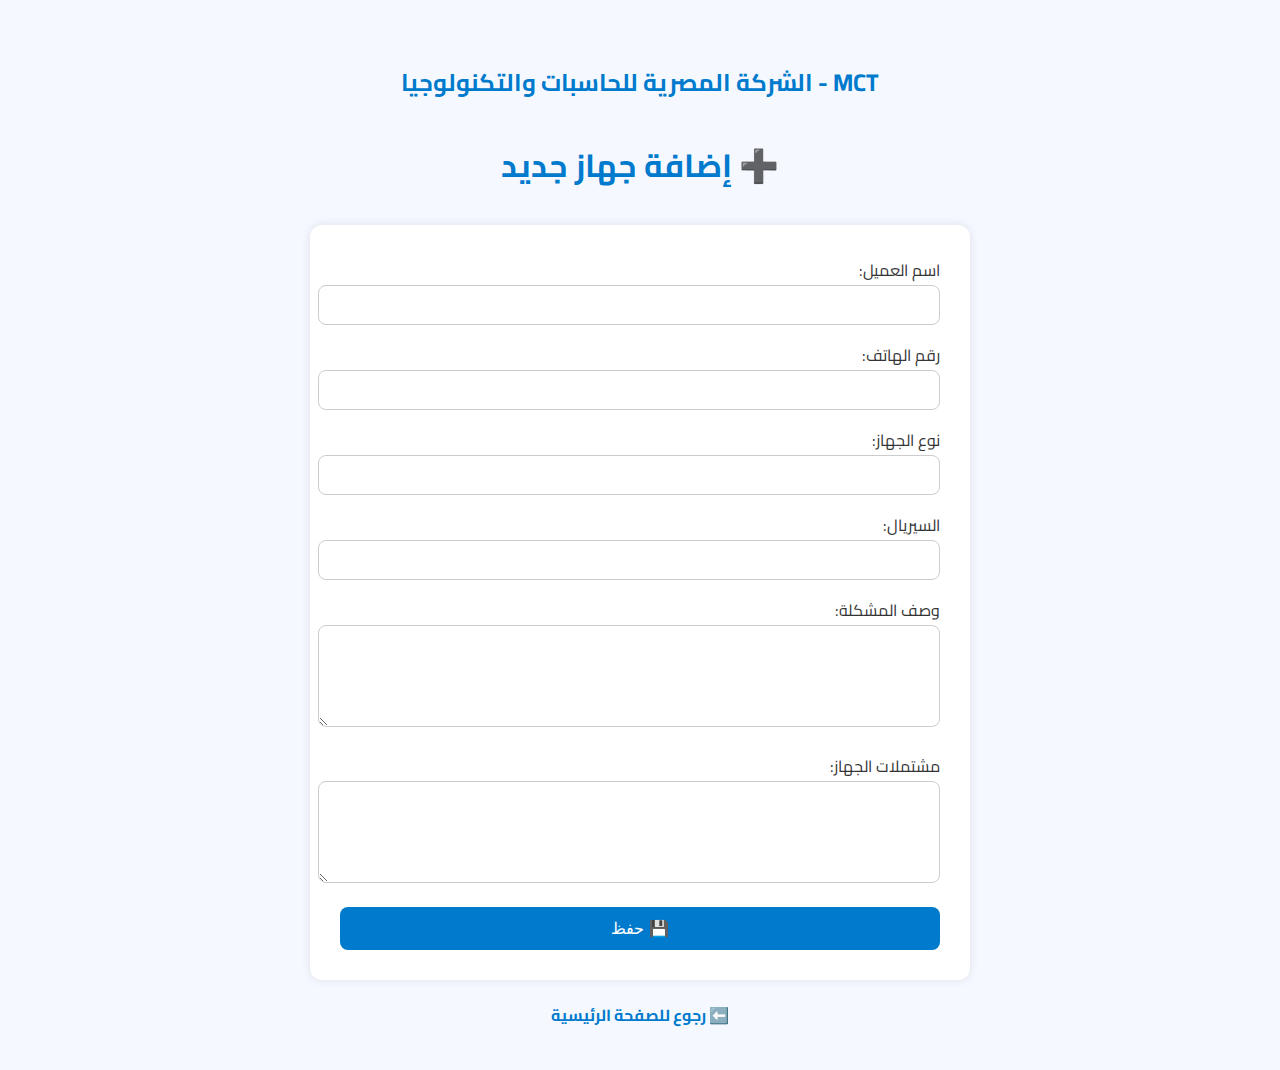
<file: templates/add_device.html>
<!DOCTYPE html>
<html lang="ar" dir="rtl">
<head>
    <meta charset="UTF-8">
    <title>➕ إضافة جهاز جديد</title>
    <link href="https://fonts.googleapis.com/css2?family=Cairo&display=swap" rel="stylesheet">
    <style>
        body {
            font-family: 'Cairo', sans-serif;
            background-color: #f5f9ff;
            padding: 40px;
            margin: 0;
        }

        .header {
            text-align: center;
            margin-bottom: 30px;
        }

        .header h2 {
            color: #007acc;
        }

        h1 {
            text-align: center;
            color: #007acc;
            margin-bottom: 30px;
        }

        form {
            max-width: 600px;
            margin: auto;
            background: #ffffff;
            padding: 30px;
            border-radius: 12px;
            box-shadow: 0 0 10px rgba(0,0,0,0.1);
        }

        label {
            display: block;
            margin-bottom: 15px;
            color: #333;
        }

        input[type="text"],
        textarea {
            width: 100%;
            padding: 10px;
            border: 1px solid #ccc;
            border-radius: 8px;
            font-size: 16px;
        }

        textarea {
            height: 80px;
        }

        button {
            width: 100%;
            background-color: #007acc;
            color: white;
            padding: 12px;
            font-size: 16px;
            border: none;
            border-radius: 8px;
            cursor: pointer;
            transition: background 0.3s ease;
        }

        button:hover {
            background-color: #005f9e;
        }

        a {
            display: block;
            text-align: center;
            margin-top: 20px;
            text-decoration: none;
            color: #007acc;
            font-weight: bold;
        }

        a:hover {
            text-decoration: underline;
        }

        @media (max-width: 600px) {
            form {
                padding: 20px;
            }
        }
    </style>
</head>

<body>
    <div class="header">
        <h2>MCT - الشركة المصرية للحاسبات والتكنولوجيا</h2>
    </div>

    <h1>➕ إضافة جهاز جديد</h1>

    <form method="post">
        <label>اسم العميل:
            <input type="text" name="client_name" required>
        </label>
        <label>رقم الهاتف:
            <input type="text" name="client_phone" required>
        </label>
        <label>نوع الجهاز:
            <input type="text" name="device_type" required>
        </label>
        <label>السيريال:
            <input type="text" name="serial" required>
        </label>
        <label>وصف المشكلة:
            <textarea name="issue" required></textarea>
        </label>
        <label>مشتملات الجهاز:
            <textarea name="inclusions"></textarea>
        </label>

        <button type="submit">💾 حفظ</button>
    </form>

    <a href="/">⬅️ رجوع للصفحة الرئيسية</a>
</body>
</html>
</file>
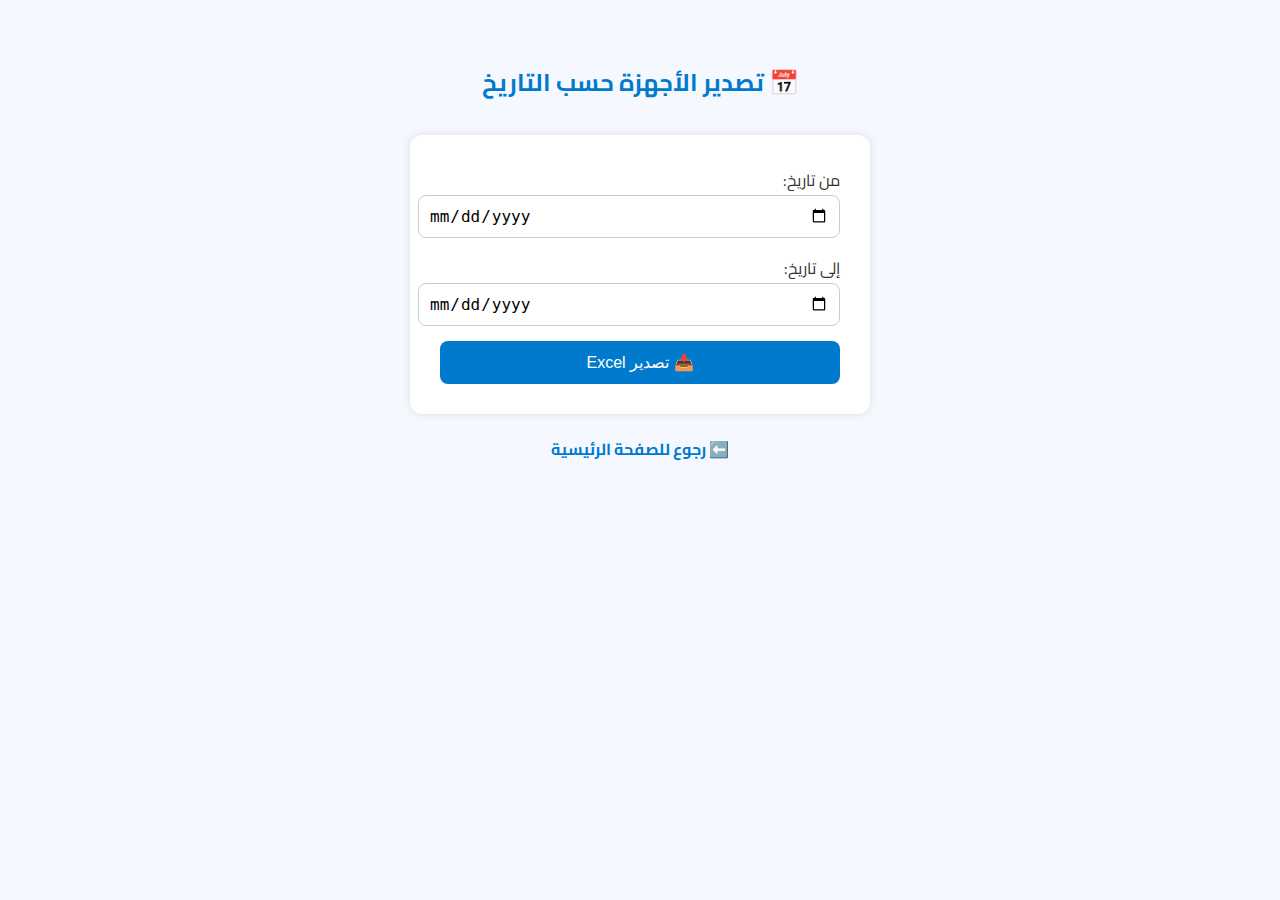
<file: templates/export_form.html>
<!DOCTYPE html>
<html lang="ar" dir="rtl">
<head>
    <meta charset="UTF-8">
    <title>📅 تصدير حسب التاريخ</title>
    <link href="https://fonts.googleapis.com/css2?family=Cairo&display=swap" rel="stylesheet">
    <style>
        body {
            font-family: 'Cairo', sans-serif;
            background-color: #f5f9ff;
            padding: 40px;
            margin: 0;
        }

        h2 {
            color: #007acc;
            text-align: center;
            margin-bottom: 30px;
        }

        form {
            max-width: 400px;
            margin: auto;
            background: #ffffff;
            padding: 30px;
            border-radius: 12px;
            box-shadow: 0 0 10px rgba(0,0,0,0.1);
        }

        label {
            display: block;
            margin-bottom: 15px;
            color: #333;
        }

        input[type="date"] {
            width: 100%;
            padding: 10px;
            border: 1px solid #ccc;
            border-radius: 8px;
            font-size: 16px;
        }

        button {
            width: 100%;
            background-color: #007acc;
            color: white;
            padding: 12px;
            font-size: 16px;
            border: none;
            border-radius: 8px;
            cursor: pointer;
            transition: background 0.3s ease;
        }

        button:hover {
            background-color: #005f9e;
        }

        a {
            display: block;
            text-align: center;
            margin-top: 20px;
            text-decoration: none;
            color: #007acc;
            font-weight: bold;
        }

        a:hover {
            text-decoration: underline;
        }

        @media (max-width: 480px) {
            form {
                padding: 20px;
            }
        }
    </style>
</head>
<body>
    <h2>📅 تصدير الأجهزة حسب التاريخ</h2>
    <form method="post">
        <label>من تاريخ:
            <input type="date" name="start_date" required>
        </label>
        <label>إلى تاريخ:
            <input type="date" name="end_date" required>
        </label>
        <button type="submit">📥 تصدير Excel</button>
    </form>
    <a href="/">⬅️ رجوع للصفحة الرئيسية</a>
</body>
</html>
</file>
